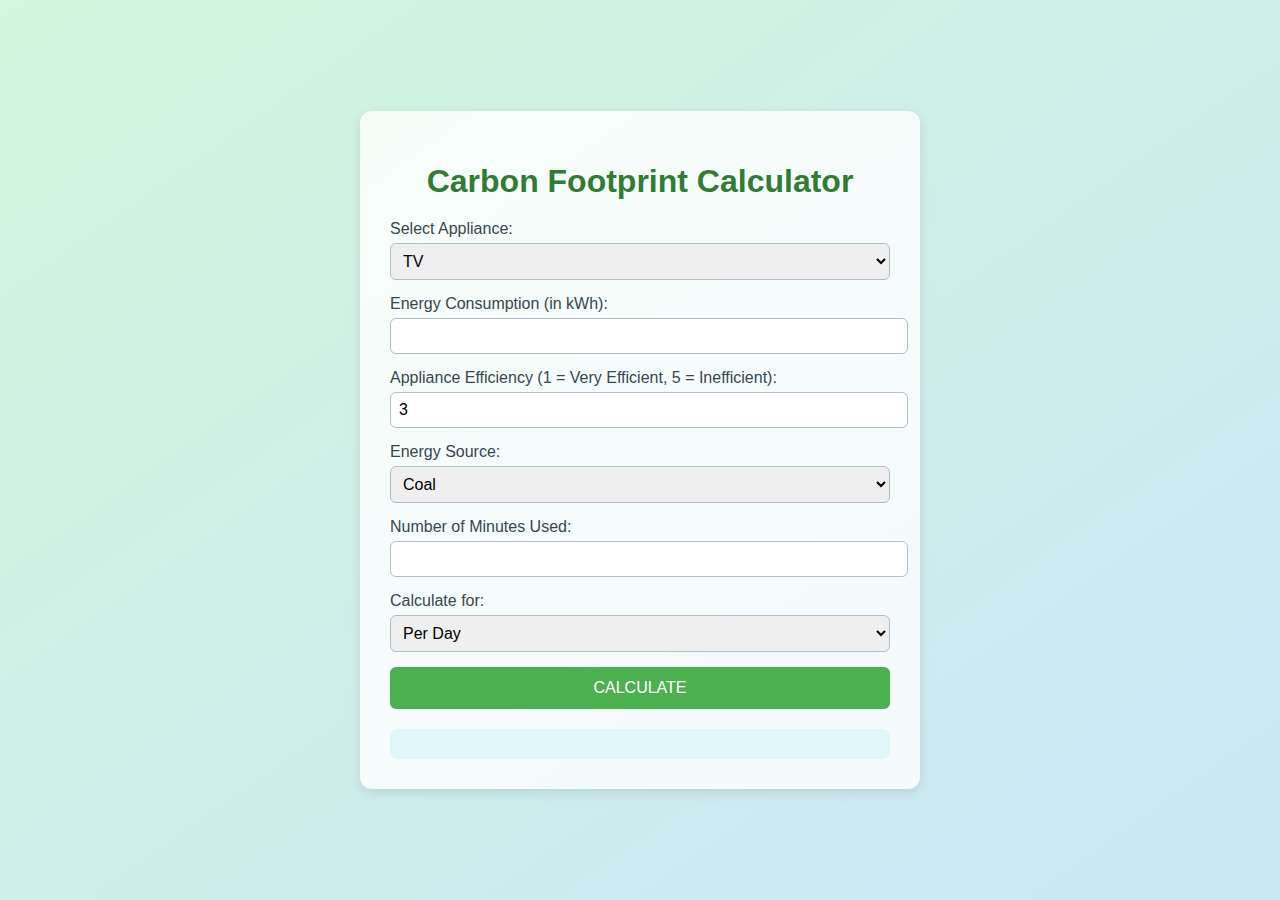
<file: calculator.html>
<!DOCTYPE html>
<html lang="en">
<head>
    <meta charset="UTF-8">
    <meta name="viewport" content="width=device-width, initial-scale=1.0">
    <title>Carbon Footprint Calculator</title>
    <link rel="stylesheet" href="cal.css">
</head>
<body>
    <div class="container">
        <h1>Carbon Footprint Calculator</h1>
        <div class="form-group">
            <label for="appliance">Select Appliance:</label>
            <select id="appliance">
                <option value="tv">TV</option>
                <option value="fridge">Fridge</option>
                <option value="microwave">Microwave</option>
                <option value="ac">Air Conditioner</option>
                <option value="other">Other</option>
            </select>
        </div>
        <div class="form-group">
            <label for="energy">Energy Consumption (in kWh):</label>
            <input type="number" id="energy" min="0">
        </div>
        <div class="form-group">
            <label for="efficiency">Appliance Efficiency (1 = Very Efficient, 5 = Inefficient):</label>
            <input type="number" id="efficiency" min="1" max="5" value="3">
        </div>
        <div class="form-group">
            <label for="energySource">Energy Source:</label>
            <select id="energySource">
                <option value="coal">Coal</option>
                <option value="natural_gas">Natural Gas</option>
                <option value="renewable">Renewable</option>
            </select>
        </div>
        <div class="form-group">
            <label for="minutes">Number of Minutes Used:</label>
            <input type="number" id="minutes" min="0">
        </div>
        <div class="form-group">
            <label for="period">Calculate for:</label>
            <select id="period">
                <option value="day">Per Day</option>
                <option value="month">Per Month</option>
            </select>
        </div>
        <button id="calculate" class="button type1">CALCULATE</button>

        <div id="result" class="result"></div>
    </div>

    <script src="cal.js"></script>
</body>
</html>
</file>
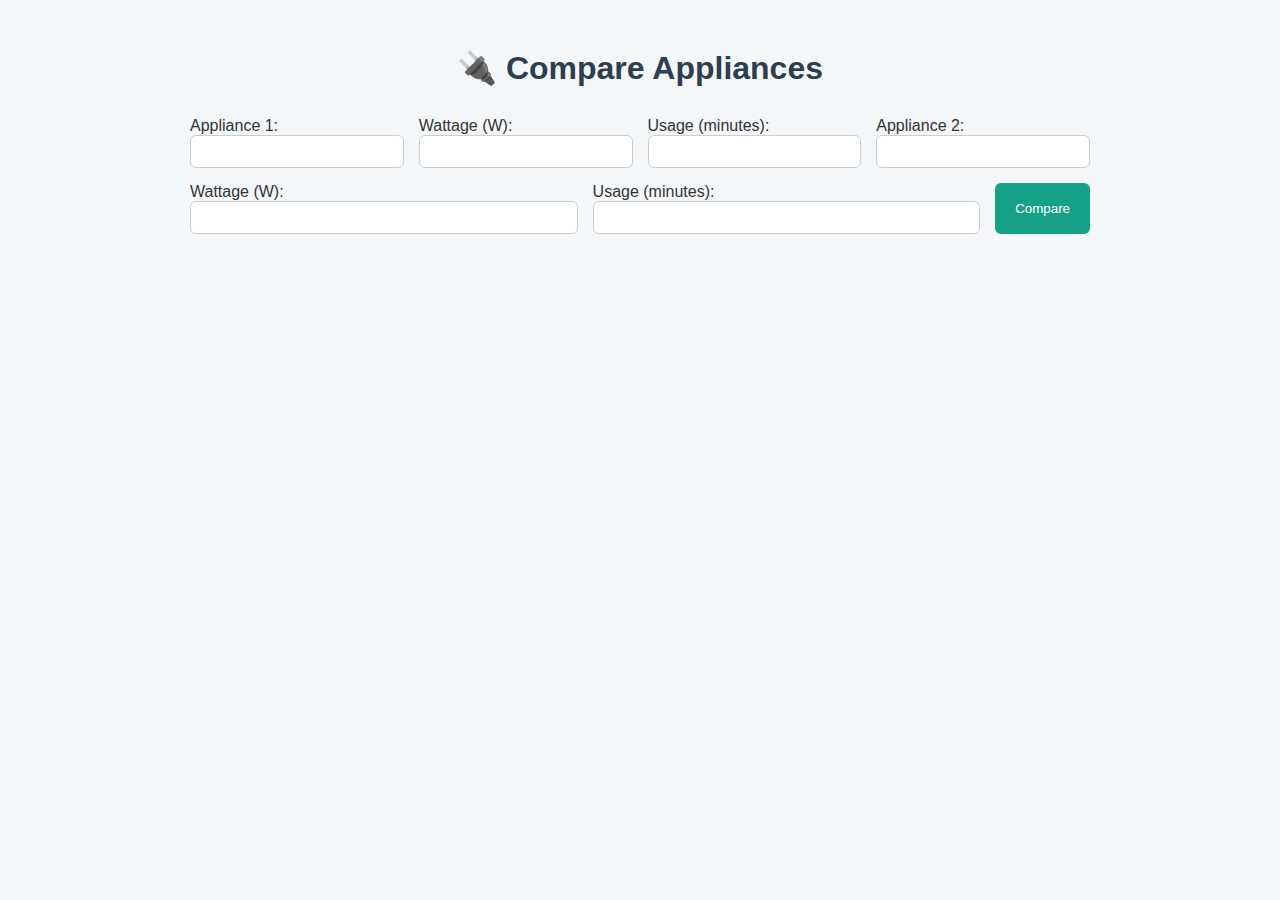
<file: compare.html>
<!DOCTYPE html>
<html lang="en">
<head>
  <meta charset="UTF-8">
  <title>Compare Appliances | Karbon</title>
  <link rel="stylesheet" href="compare.css">
</head>
<body>
  <div class="container">
    <h1>🔌 Compare Appliances</h1>
    <form id="compareForm">
      <label>Appliance 1: <input type="text" id="appliance1" required></label>
      <label>Wattage (W): <input type="number" id="watt1" required></label>
      <label>Usage (minutes): <input type="number" id="time1" required></label>
      
      <label>Appliance 2: <input type="text" id="appliance2" required></label>
      <label>Wattage (W): <input type="number" id="watt2" required></label>
      <label>Usage (minutes): <input type="number" id="time2" required></label>
      
      <button type="submit">Compare</button>
    </form>
    <p id="compareResult"></p>
  </div>
  <script src="compare.js"></script>
</body>
</html>
</file>
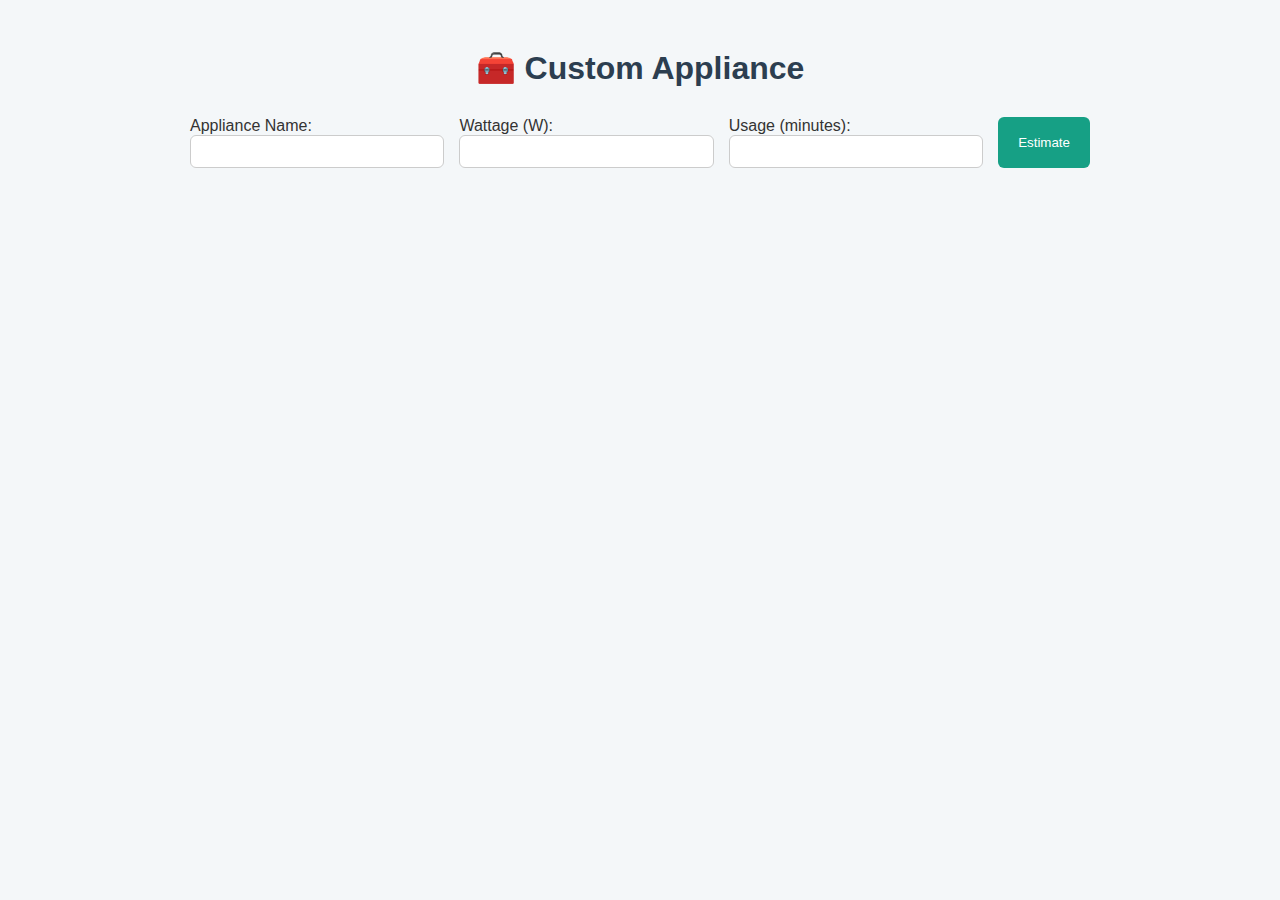
<file: custom.html>
<!DOCTYPE html>
<html lang="en">
<head>
  <meta charset="UTF-8">
  <title>Custom Appliance | Karbon</title>
  <link rel="stylesheet" href="custom.css">
</head>
<body>
  <div class="container">
    <h1>🧰 Custom Appliance</h1>
    <form id="customForm">
      <label>Appliance Name: <input type="text" id="appliance" required></label>
      <label>Wattage (W): <input type="number" id="watt" required></label>
      <label>Usage (minutes): <input type="number" id="time" required></label>
      <button type="submit">Estimate</button>
    </form>
    <p id="customResult"></p>
  </div>
  <script src="custom.js"></script>
</body>
</html>
</file>
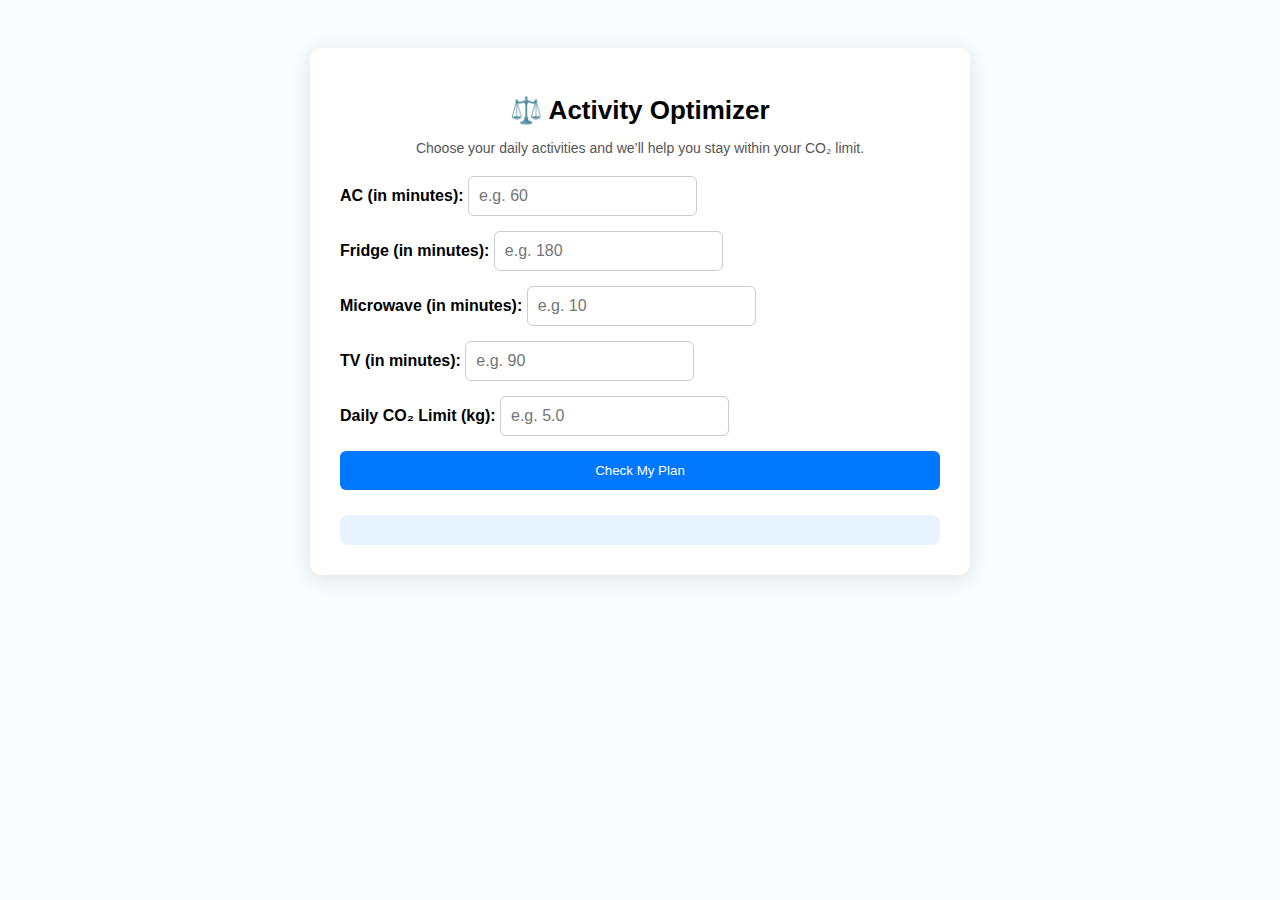
<file: opt.html>
<!DOCTYPE html>
<html lang="en">
<head>
  <meta charset="UTF-8">
  <title>Activity CO₂ Optimizer</title>
  <link rel="stylesheet" href="opt.css">
</head>
<body>
  <div class="container">
    <h1>⚖️ Activity Optimizer</h1>
    <p class="subtitle">Choose your daily activities and we’ll help you stay within your CO₂ limit.</p>

    <form id="activityForm">
      <div class="activity">
        <label>AC (in minutes):</label>
        <input type="number" id="ac" placeholder="e.g. 60">
      </div>
      <div class="activity">
        <label>Fridge (in minutes):</label>
        <input type="number" id="fridge" placeholder="e.g. 180">
      </div>
      <div class="activity">
        <label>Microwave (in minutes):</label>
        <input type="number" id="microwave" placeholder="e.g. 10">
      </div>
      <div class="activity">
        <label>TV (in minutes):</label>
        <input type="number" id="tv" placeholder="e.g. 90">
      </div>
      <div class="activity">
        <label>Daily CO₂ Limit (kg):</label>
        <input type="number" id="dailyLimit" placeholder="e.g. 5.0">
      </div>

      <button type="button" id="checkPlan">Check My Plan</button>
    </form>

    <div class="results" id="optimizationResult">
<script src="opt.js"></script> <!-- For optimizer -->
    </div>
  </div>
</body>
</html>
</file>
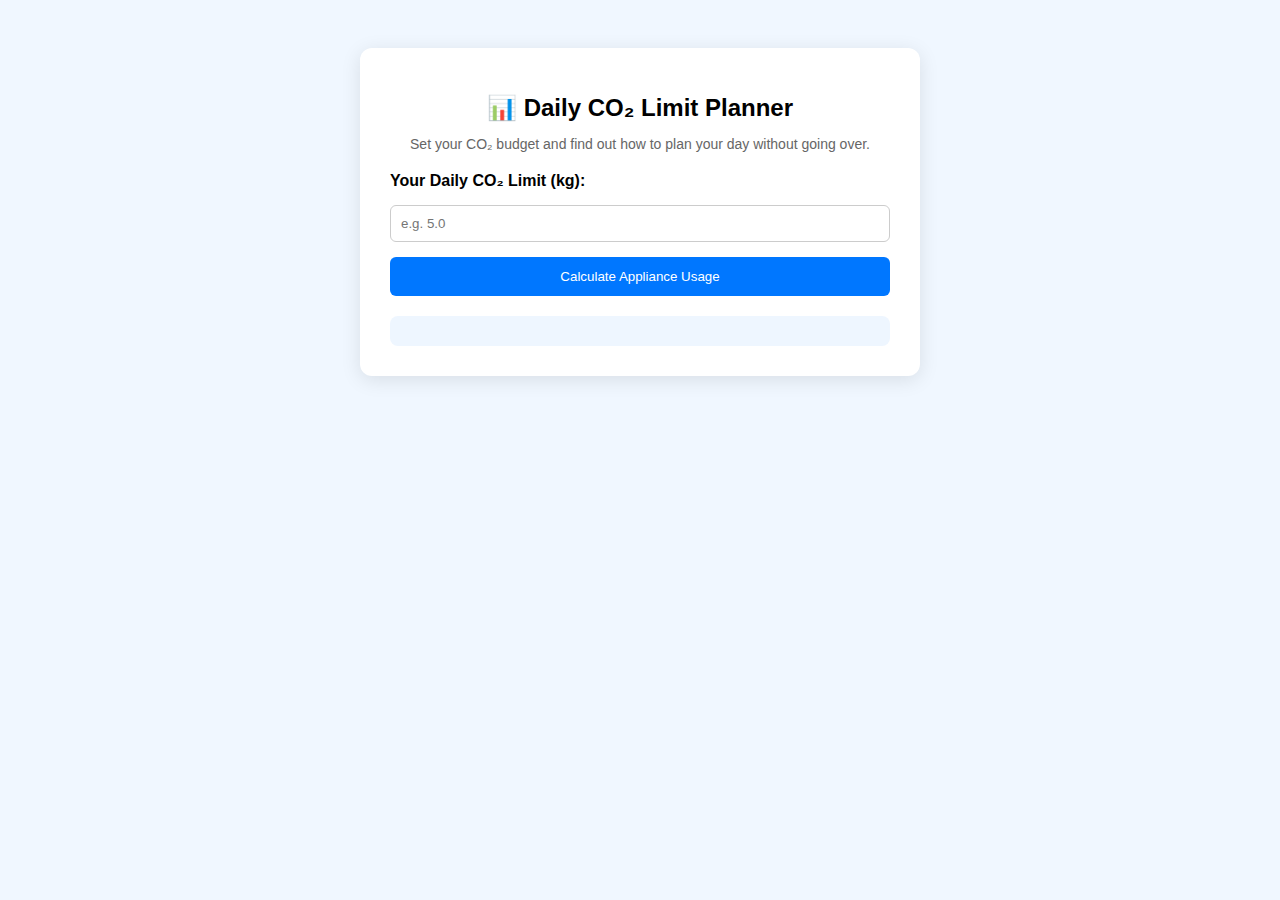
<file: planner.html>
<!DOCTYPE html>
<html lang="en">
<head>
  <meta charset="UTF-8">
  <title>Daily CO₂ Limit Planner</title>
  <link rel="stylesheet" href="planner.css">
</head>
<body>
  <div class="container">
    <h1>📊 Daily CO₂ Limit Planner</h1>
    <p class="subtitle">Set your CO₂ budget and find out how to plan your day without going over.</p>
       
    <form id="budgetForm">
      <label for="dailyLimit">Your Daily CO₂ Limit (kg):</label>
      <input type="number" id="dailyLimit" placeholder="e.g. 5.0">

      <button type="button" id="calculateUsage">Calculate Appliance Usage</button>
    </form>

    <div class="results" id="usageResults">
      <!-- JavaScript will populate suggested usage here -->
    </div>
  </div>
</body>
</html>
</file>
<file: cal.css>
body {
    font-family: 'Segoe UI', sans-serif;
    background: linear-gradient(to bottom right, #d1f7dc, #cbe6f7);
    margin: 0;
    padding: 0;
    display: flex;
    justify-content: center;
    align-items: center;
    min-height: 100vh;
}

.container {
    background-color: #ffffffcc;
    border-radius: 12px;
    padding: 30px;
    max-width: 500px;
    width: 90%;
    box-shadow: 0 4px 12px rgba(0, 0, 0, 0.1);
}

h1 {
    text-align: center;
    color: #2e7d32;
    margin-bottom: 20px;
}

.form-group {
    margin-bottom: 15px;
}

label {
    display: block;
    margin-bottom: 5px;
    color: #37474f;
}

input, select {
    width: 100%;
    padding: 8px;
    border: 1px solid #b0bec5;
    border-radius: 6px;
    font-size: 1em;
}

.button {
    background-color: #4caf50;
    border: none;
    color: white;
    padding: 12px;
    width: 100%;
    font-size: 16px;
    border-radius: 6px;
    cursor: pointer;
    transition: background 0.3s ease;
}

.button:hover {
    background-color: #388e3c;
}

.result {
    margin-top: 20px;
    padding: 15px;
    background-color: #e0f7fa;
    border-radius: 8px;
    color: #004d40;
    font-size: 1em;
}
</file>
<file: compare.css>
body {
  font-family: 'Segoe UI', sans-serif;
  background-color: #f4f7f9;
  color: #333;
  padding: 20px;
}

.container {
  max-width: 900px;
  margin: auto;
}

h1 {
  text-align: center;
  color: #2c3e50;
  margin-bottom: 30px;
}

.feature-box {
  background: white;
  border: 1px solid #ddd;
  padding: 20px;
  margin-bottom: 30px;
  border-radius: 10px;
  box-shadow: 0 0 10px #ccc;
}

.feature-box h2 {
  color: #16a085;
}

form {
  display: flex;
  flex-wrap: wrap;
  gap: 15px;
}

label {
  flex: 1 1 200px;
  display: flex;
  flex-direction: column;
  font-weight: 500;
}

input {
  padding: 8px;
  border: 1px solid #ccc;
  border-radius: 6px;
}

button {
  padding: 10px 20px;
  background-color: #16a085;
  color: white;
  border: none;
  border-radius: 6px;
  cursor: pointer;
}

button:hover {
  background-color: #13856c;
}

p {
  margin-top: 15px;
  font-weight: bold;
}
</file>
<file: custom.css>
body {
  font-family: 'Segoe UI', sans-serif;
  background-color: #f4f7f9;
  color: #333;
  padding: 20px;
}

.container {
  max-width: 900px;
  margin: auto;
}

h1 {
  text-align: center;
  color: #2c3e50;
  margin-bottom: 30px;
}

.feature-box {
  background: white;
  border: 1px solid #ddd;
  padding: 20px;
  margin-bottom: 30px;
  border-radius: 10px;
  box-shadow: 0 0 10px #ccc;
}

.feature-box h2 {
  color: #16a085;
}

form {
  display: flex;
  flex-wrap: wrap;
  gap: 15px;
}

label {
  flex: 1 1 200px;
  display: flex;
  flex-direction: column;
  font-weight: 500;
}

input {
  padding: 8px;
  border: 1px solid #ccc;
  border-radius: 6px;
}

button {
  padding: 10px 20px;
  background-color: #16a085;
  color: white;
  border: none;
  border-radius: 6px;
  cursor: pointer;
}

button:hover {
  background-color: #13856c;
}

p {
  margin-top: 15px;
  font-weight: bold;
}
</file>
<file: opt.css>
body {
  background: #f9fcff;
  font-family: 'Segoe UI', sans-serif;
  display: flex;
  justify-content: center;
  padding: 40px 20px;
}

.container {
  background: #ffffff;
  padding: 30px;
  border-radius: 12px;
  box-shadow: 0 4px 20px rgba(0,0,0,0.1);
  max-width: 600px;
  width: 100%;
}

h1 {
  font-size: 26px;
  text-align: center;
  margin-bottom: 10px;
}

.subtitle {
  font-size: 14px;
  text-align: center;
  color: #555;
  margin-bottom: 20px;
}

form {
  display: flex;
  flex-direction: column;
  gap: 15px;
}

.activity label {
  font-weight: bold;
  margin-bottom: 5px;
}

input {
  padding: 10px;
  border: 1px solid #ccc;
  border-radius: 6px;
  font-size: 16px;
}

button {
  padding: 12px;
  background: #0077ff;
  color: #fff;
  border: none;
  border-radius: 6px;
  cursor: pointer;
}

button:hover {
  background: #005cc2;
}

.results {
  margin-top: 25px;
  background: #e7f3ff;
  padding: 15px;
  border-radius: 8px;
}
</file>
<file: planner.css>
body {
  background: #f0f7ff;
  font-family: 'Segoe UI', sans-serif;
  display: flex;
  justify-content: center;
  padding: 40px 20px;
}

.container {
  background: #fff;
  padding: 30px;
  border-radius: 12px;
  box-shadow: 0 4px 20px rgba(0,0,0,0.1);
  max-width: 500px;
  width: 100%;
}

h1 {
  font-size: 24px;
  margin-bottom: 10px;
  text-align: center;
}

.subtitle {
  font-size: 14px;
  color: #666;
  margin-bottom: 20px;
  text-align: center;
}

form {
  display: flex;
  flex-direction: column;
  gap: 15px;
}

label {
  font-weight: bold;
}

input {
  padding: 10px;
  border: 1px solid #ccc;
  border-radius: 6px;
}

button {
  padding: 12px;
  background: #0077ff;
  color: white;
  border: none;
  border-radius: 6px;
  cursor: pointer;
}

button:hover {
  background: #005cc2;
}

.results {
  margin-top: 20px;
  background: #eef6ff;
  padding: 15px;
  border-radius: 8px;
}
</file>
